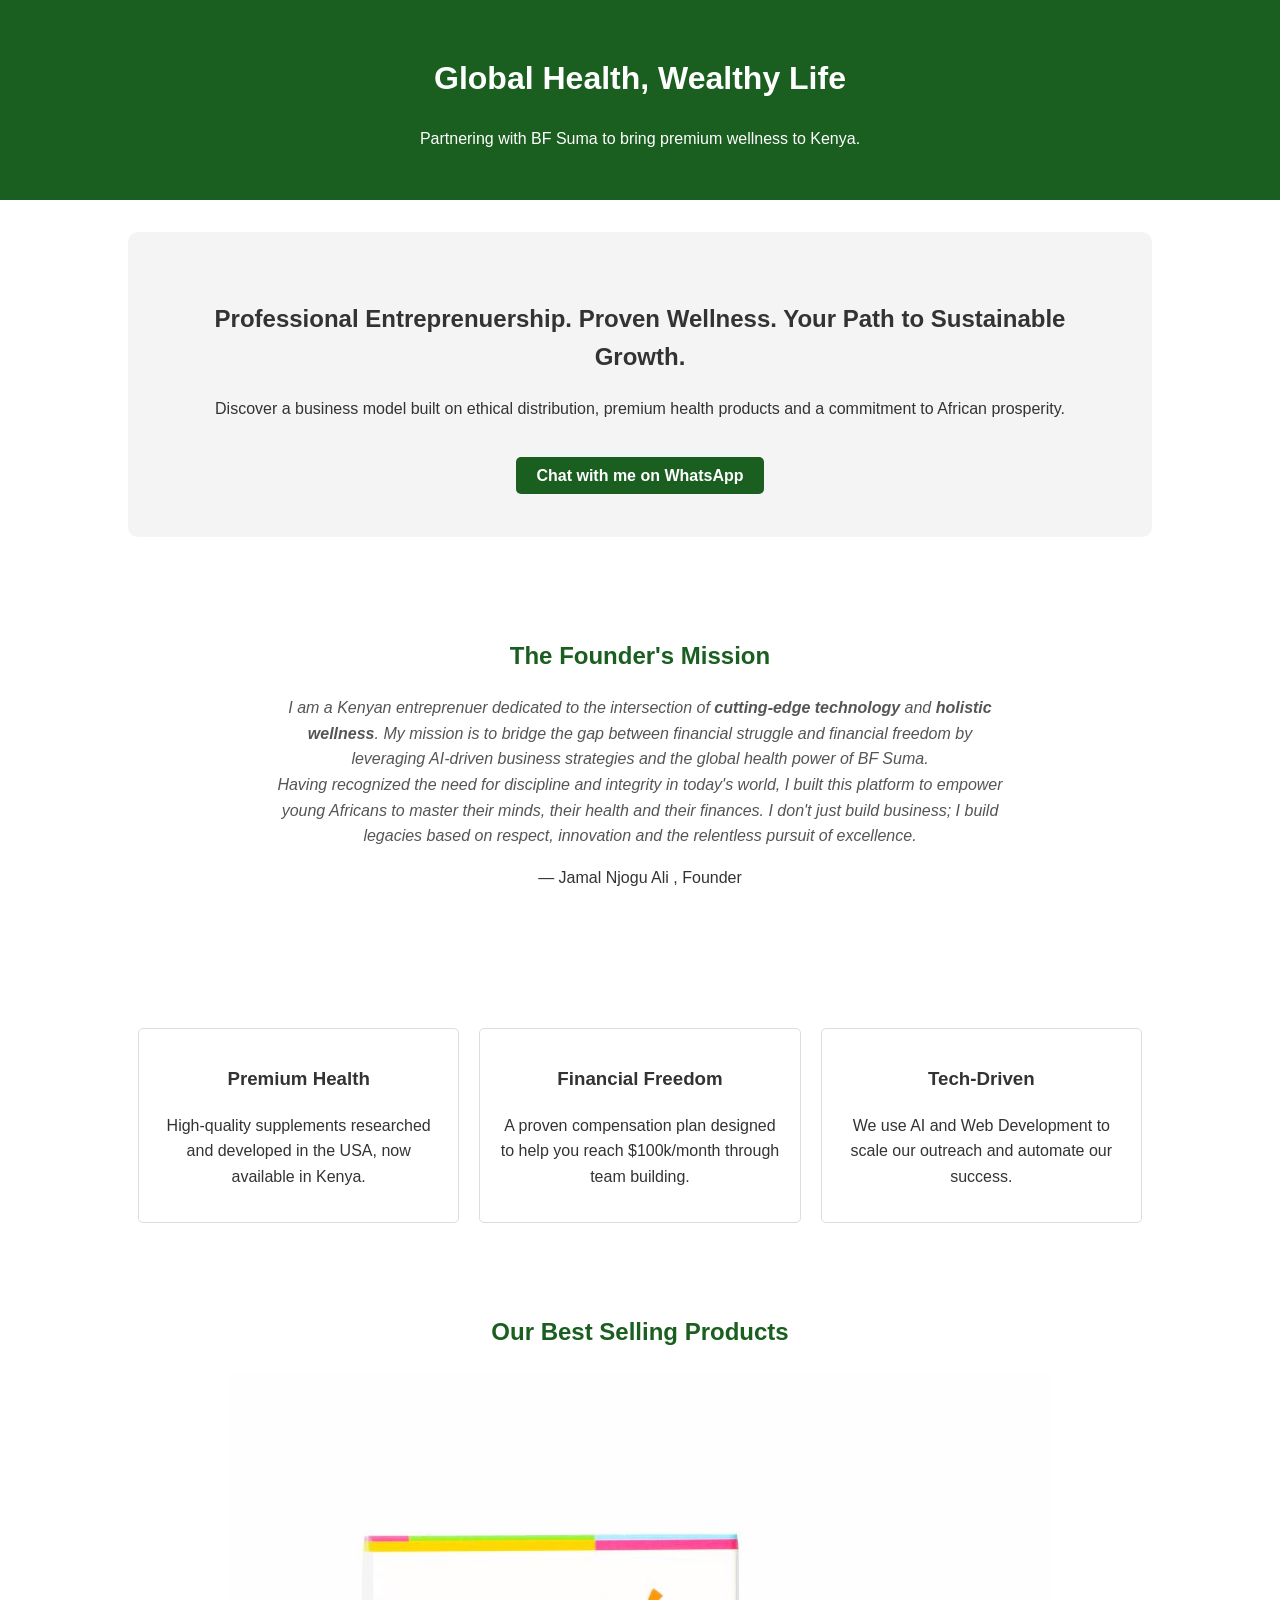
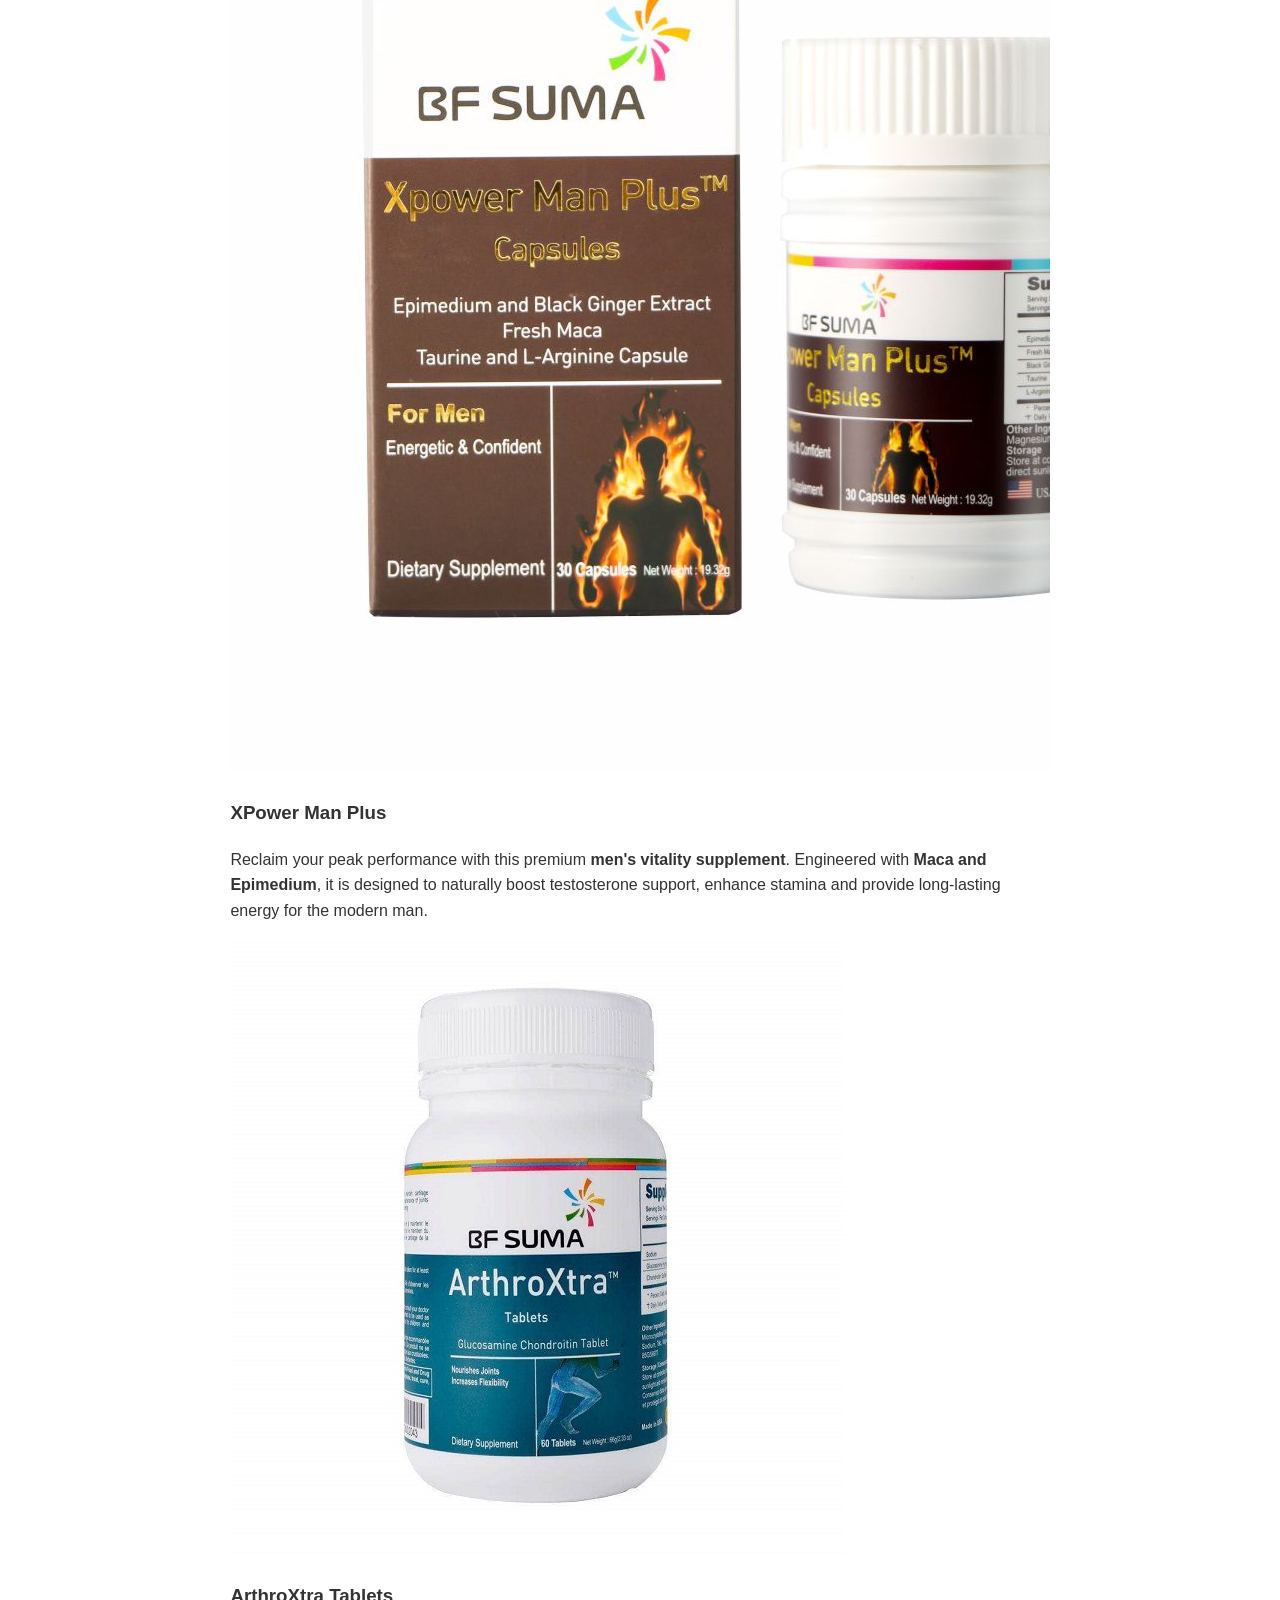
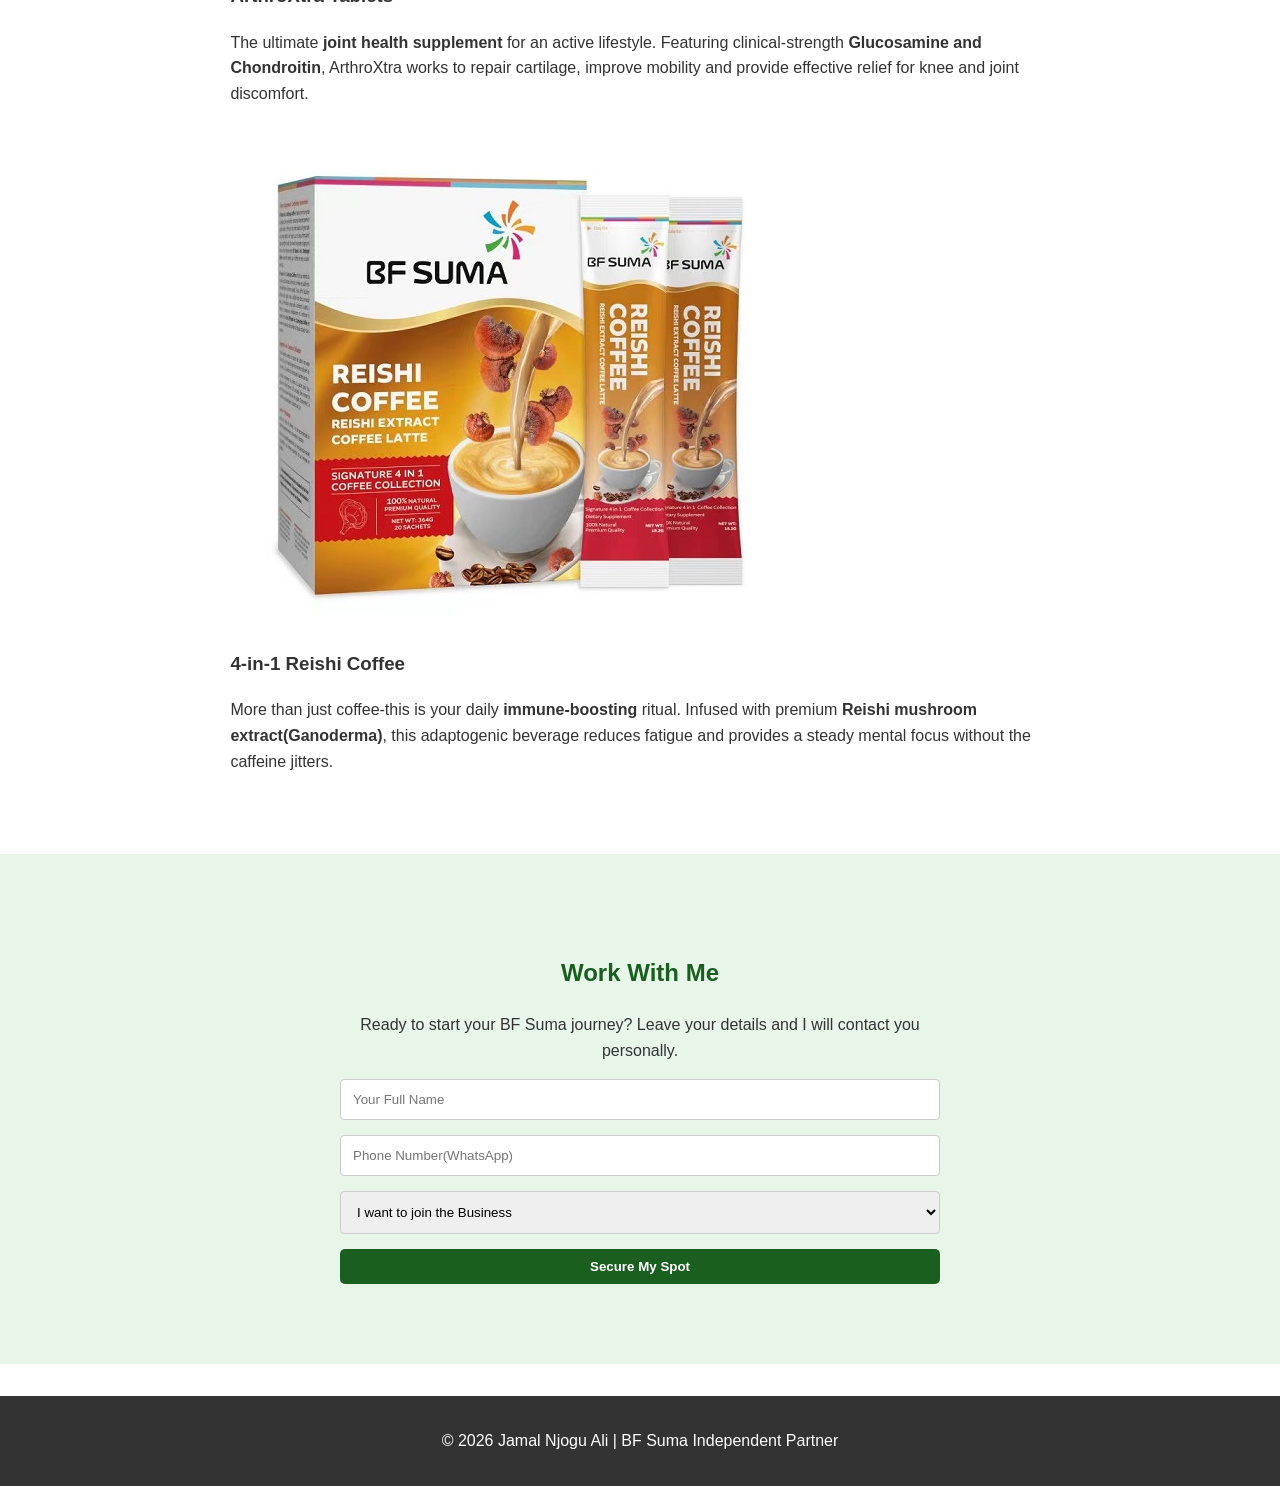
<file: BF Suma_Project/index.html>
<!DOCTYPE html>
<html lang="en">
    <head>
        <meta charset="UTF-8">
        <meta name="viewport"
        content="width=device-width ,initial-scale=1.0">
        
        
        <title>BF Suma Kenya | Global Health, Wealthy Life & Success Hub</title>
        <meta name="description" content="Join a tech-driven team bringing premium BF Suma wellness to Kenya. Partner with us for sustainable financial growth,health, and wealthy life.">
       
        <meta property="og:type" content="website">
<meta property="og:url" content="https://jamal-wellness-pros.netlify.app/">
<meta property="og:title" content="BF Suma Kenya | Global Health, Wealthy Life & Success Hub">
<meta property="og:description" content="Join a tech-driven team bringing premium BF Suma wellness to Kenya. Partner with us for sustainable financial growth, health, and a wealthy life.">
<meta property="og:image" content="https://jamal-wellness-pros.netlify.app/bf-suma-team-preview.jpg">
       
       <style>

            /* CSS: This is where you practice your styling skills */
        body { font-family: 'Segoe UI', Tahoma, Geneva, Verdana, sans-serif; line-height: 1.6; margin: 0; color: #333; }
        header { background: #1a5e20; color: white; padding: 2rem 1rem; text-align: center; }
        .container { width: 80%; margin: auto; overflow: hidden; padding: 2rem 0; }
        .hero { background: #f4f4f4; padding: 3rem; text-align: center; border-radius: 10px; }
        .btn { background: #1a5e20; color: white; padding: 10px 20px; text-decoration: none; border-radius: 5px; font-weight: bold; }
        .btn:hover { background: #2e7d32; }
        .features { display: flex; justify-content: space-between; margin-top: 2rem; }
        .feature-box { flex: 1; padding: 1rem; margin: 10px; background: white; border: 1px solid #ddd; border-radius: 5px; text-align: center; }
        footer { background: #333; color: white; text-align: center; padding: 1rem; margin-top: 2rem; }
        
        /* Mobile Responsive */
        @media(max-width: 600px) { .features { flex-direction: column; } .container { width: 95%; } }
        </style>
    </head>
    <body>
        <header>
        <h1>Global Health, Wealthy Life</h1>
        <p>Partnering with BF Suma to bring premium wellness to Kenya.</p>
        </header>

        <div class="container">
            <section class="hero">
                <h2>Professional Entreprenuership. Proven Wellness. Your Path to Sustainable Growth.</h2>
                <p>Discover a business model built on ethical distribution, premium health products and a commitment to African prosperity.</p>
                <br>
                <a href="https://wa.me/+254704817319" class="btn">Chat with me on WhatsApp</a>
            </section>


        <section id="about" style="padding: 3rem; background: white; text-align: center;">
    <div class="container">
        <h2 style="color: #1a5e20;">The Founder's Mission</h2>
        <p style="font-style: italic; color: #555; max-width: 800px; margin: auto;">
            I am a Kenyan entreprenuer dedicated to the intersection of <strong>cutting-edge technology</strong> and <strong>holistic wellness</strong>. My mission is to bridge the gap between financial struggle and financial freedom by leveraging AI-driven business strategies and the global health power of BF Suma.
            
            <br>
            Having recognized the need for discipline and integrity in today's world, I built this platform to empower young Africans to master their minds, their health and their finances. I don't just build business; I build legacies based on respect, innovation and the relentless pursuit of excellence.
        
        </p>
        <p>— Jamal Njogu Ali , Founder</p>
    </div>
</section>

            <section class="features">
                <div class="feature-box">
                    <h3>Premium Health</h3>
                    <p>High-quality supplements researched and developed in the USA, now available in Kenya.</p>
                </div>
                <div class="feature-box">
                    <h3>Financial Freedom</h3>
                    <p>A proven compensation plan designed to help you reach $100k/month through team building.</p>
                </div>
                <div class="feature-box">
                    <h3>Tech-Driven</h3>
                    <p>We use AI and Web Development to scale our outreach and automate our success.</p>
                </div>
            </section>

            

            <section class="container">
                <h2 style="text-align: center; margin-top: 3rem; color: #1a5e20;">Our Best Selling Products</h2>
                <div class="product-card">
                    <img src="xpower-man-plus-capsules-1.jpg" alt="XPower Man Plus">
                    <h3>XPower Man Plus</h3>
                    <p>Reclaim your peak performance with this premium <strong>men's vitality supplement</strong>. Engineered with <strong>Maca and Epimedium</strong>, it is designed to naturally boost testosterone support, enhance stamina and provide long-lasting energy for the modern man.</p>
                </div>

                <div class="product-card">
                    <img src="Arthroxtra-tablets-bf-suma.jpg" alt="ArthoXtra Tablets">
                    <h3>ArthroXtra Tablets</h3>
                    <p>The ultimate <strong>joint health supplement</strong> for an active lifestyle. Featuring clinical-strength <strong>Glucosamine and Chondroitin</strong>, ArthroXtra works to repair cartilage, improve mobility and provide effective relief for knee and joint discomfort.</p>
                </div>

                <div class="product-card">
                    <img src="4-in-1-reishi-coffee.jpg" alt="4-in-1 Reishi Coffee">
                    <h3>4-in-1 Reishi Coffee</h3>
                    <p>More than just coffee-this is your daily <strong>immune-boosting</strong> ritual. Infused with premium <strong>Reishi mushroom extract(Ganoderma)</strong>, this adaptogenic beverage reduces fatigue and provides a steady mental focus without the caffeine jitters.</p>
                </div>
                
            </section>
        </div>

        <section id="contact" style="background: #e8f5e9; padding: 3rem 0">
            <div class="container" style="max-width: 600px;">
                <h2 style="text-align: center; color: #1a5e20;">Work With Me</h2>
                <p style="text-align: center;">Ready to start your BF Suma journey? Leave your details and I will contact you personally.</p>

                <form  id ="contact" action="https://api.web3forms.com/submit" method="POST" style="display: flex; flex-direction: column; gap: 15px">
                    <input type="text" name="full_name" placeholder="Your Full Name" required style="padding: 12px; border: 1px solid #ccc; border-radius: 4px;">

                    <input type="tel" name="phone" placeholder="Phone Number(WhatsApp)" required style="padding: 12px; border: 1px solid #ccc; border-radius: 4px;">

                    <input type="hidden" name="access_key" value="b81ccd94-b4de-400f-8b76-ca8b4a4abd97">

                    <input type="hidden" name="redirect" value="http://127.0.0.1:5500/thankyou.html?name={full_name}">

                    <select name="interest" style="padding: 12px; border: 1px solid #ccc; border-radius: 4px;">
                        <option value="business">I want to join the Business</option>
                        <option value="product">I want to buy Supplements</option>
                        <option value="info">I need more Information</option>
                    </select>

                    <input type="hidden" name="redirect" value="https://wa.me/254704817319?text=I%20just%20submitted%20my%20details%20on%20your%20website">

                        <button type="submit" class="btn" style="border: none; cursor: pointer;">Secure My Spot</button>
                    
                </form>
                
            </div>
        </section>
        <footer>
            <p>&copy; 2026 Jamal Njogu Ali | BF Suma Independent Partner</p>
        </footer>

       
    </body>
</html>
</file>
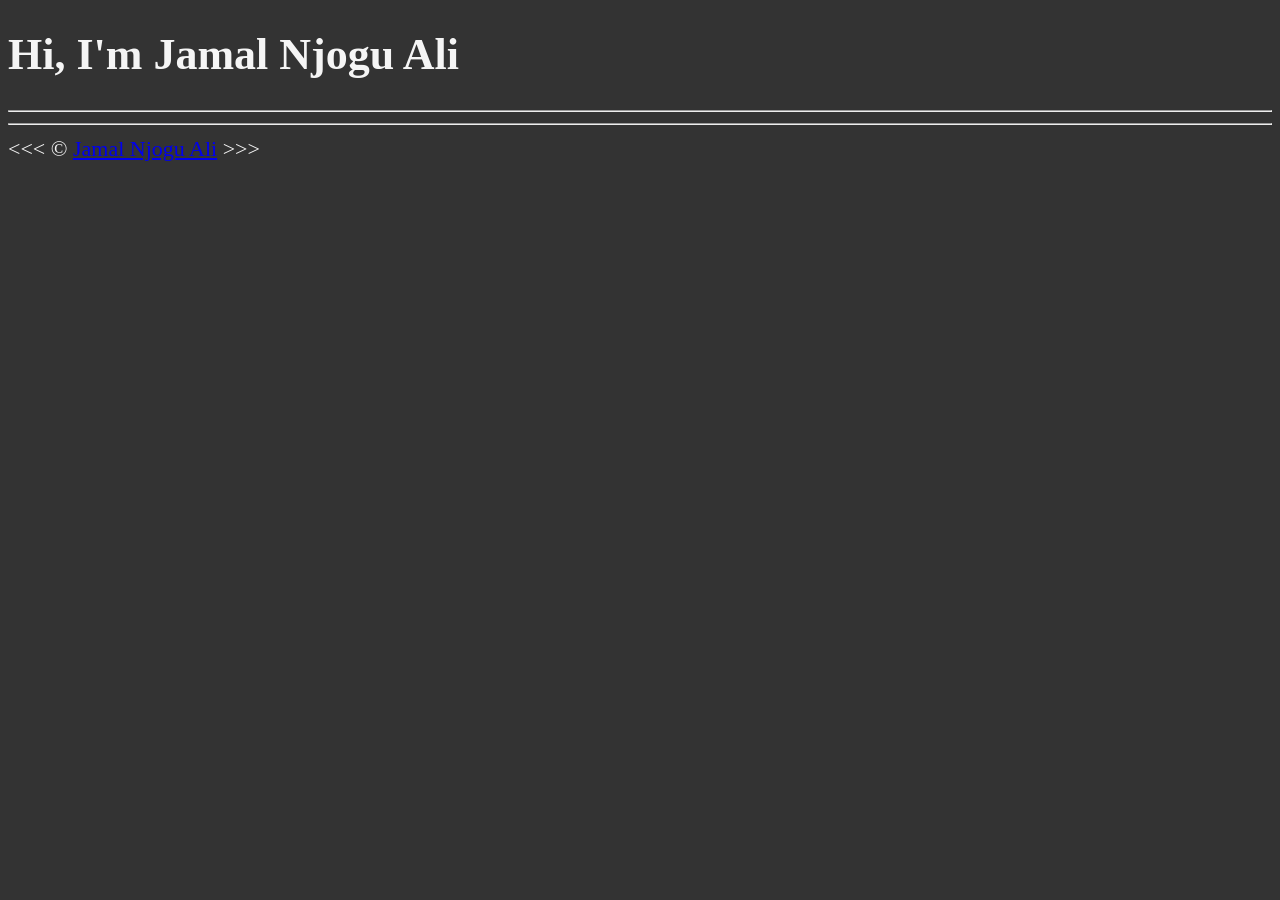
<file: BF Suma_Project/about.html>
<!DOCTYPE html>
<html lang="en">
   
    <head>
        <meta charset="UTF-8">
        <meta name="author" content="Jamal Ali">
        <meta name="description" content="Hi, I'm Jamal Njogu Ali. This page is about me.">
        <title>About Me</title>
        <link rel="icon" href="html5-logo-31813.png" type="image/x-icon">
        <link rel="stylesheet" href="main.css" type="text/css">
    </head>
   
     <body>
        <h1>Hi, I'm Jamal Njogu Ali</h1>

        <hr>

        <hr>
        &lt;&lt;&lt; &copy; <a href="about.html">Jamal Njogu Ali</a> &gt;&gt;&gt;

    </body>
</html>
</file>
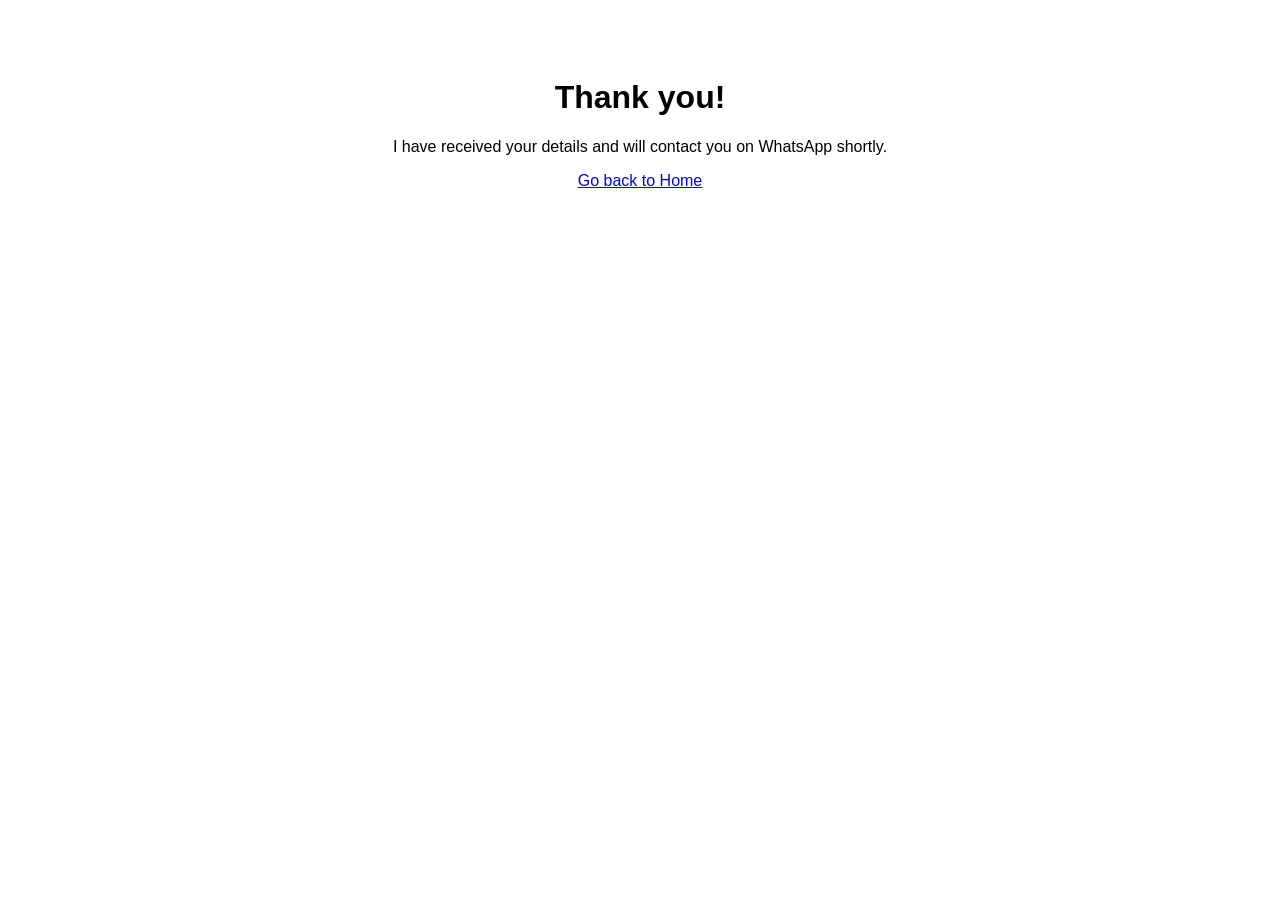
<file: BF Suma_Project/thankyou.html>
<!DOCTYPE html>
<html>
    <head>
        <title>Success | BF Suma</title>
    </head>
    <body style="text-align: center; padding: 50px; font-family: sans-serif;">
        <h1 id="welcome-message">Thank you!</h1>
        <p>I have received your details and will contact you on WhatsApp shortly.</p>
        <a href="index.html">Go back to Home</a>

        <script>
        // 1. Get the URL parameters (the stuff after the '?')
        const urlParams = new URLSearchParams(window.location.search);
        
        // 2. Look for the 'name' we passed from the form
        const userName = urlParams.get('name');

        // 3. If a name exists, update the H1 text
        if (userName) {
            document.getElementById('welcome-message').innerText = "Thank you, " + userName + "!";
        }
    </script>
    </body>
</html>
</file>
<file: BF Suma_Project/main.css>
html {
                font-size: 22px
            }

            body {
                background-color: #333;
                color:whitesmoke;
            }
</file>
